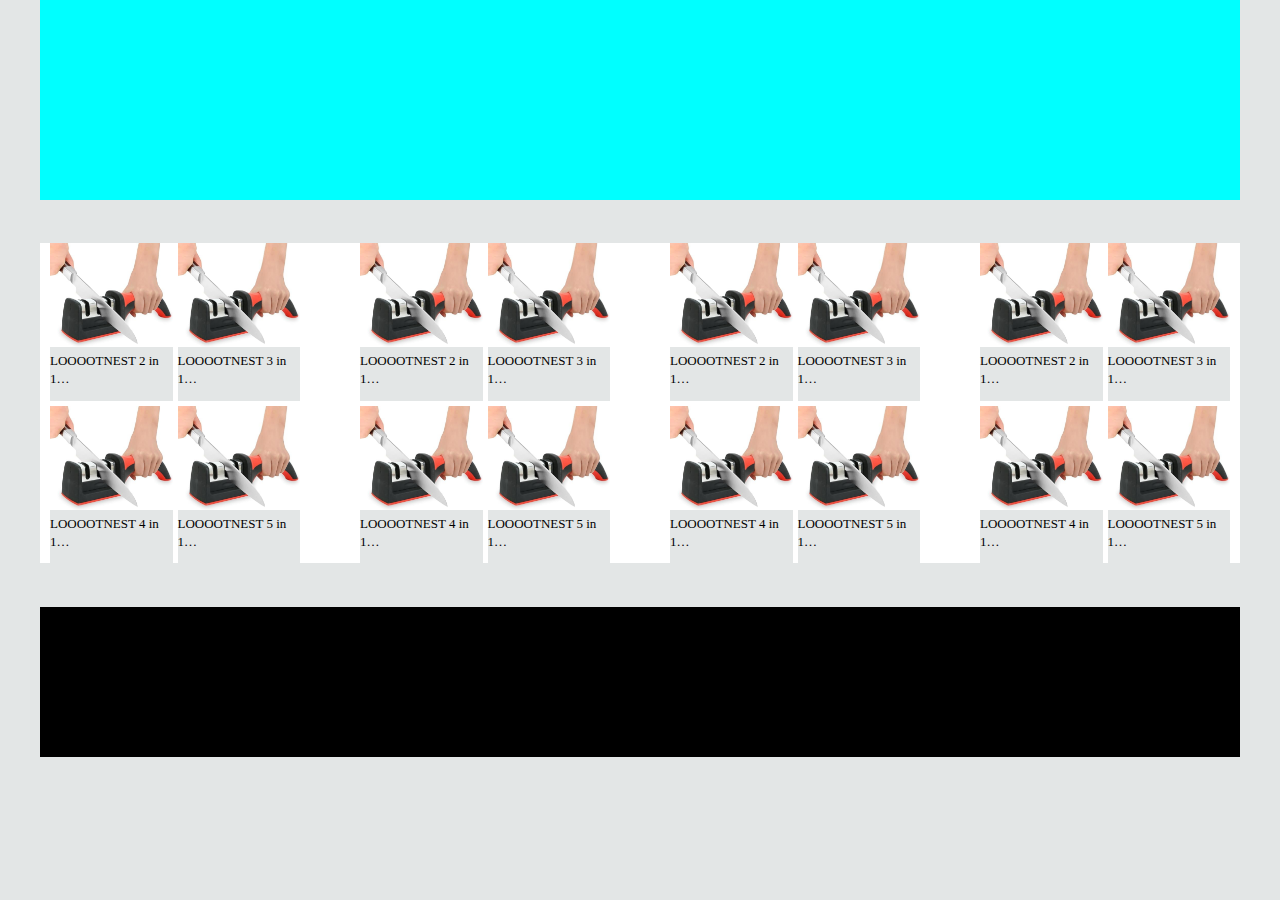
<file: index.html>
<!DOCTYPE html>
<html lang="en">
<head>
    <meta charset="UTF-8">
    <meta name="viewport" content="width=device-width, initial-scale=1.0">
    <title>Amazon Layout</title>
    <link href="amazon.css" rel="stylesheet"/>
</head>
<body>
    <div class="container">
        <header></header>
        <section>
            <div class="box">
                <div class="InBox">
                    <img src="images/knife.jpg" alt="amazon"/>
                    <span>LOOOOTNEST 2 in 1…</span>
                </div>
                <div class="InBox">
                    <img src="images/knife.jpg" alt="amazon"/>
                    <span>LOOOOTNEST 3 in 1…</span>
                </div>
                <div class="InBox">
                    <img src="images/knife.jpg" alt="amazon"/>
                    <span>LOOOOTNEST 4 in 1…</span>
                </div>
                <div class="InBox">
                    <img src="images/knife.jpg" alt="amazon"/>
                    <span>LOOOOTNEST 5 in 1…</span>
                </div>
             
            </div>
            <div class="box">
                  <div class="InBox">
                    <img src="images/knife.jpg" alt="amazon"/>
                    <span>LOOOOTNEST 2 in 1…</span>
                </div>
                <div class="InBox">
                    <img src="images/knife.jpg" alt="amazon"/>
                    <span>LOOOOTNEST 3 in 1…</span>
                </div>
                <div class="InBox">
                    <img src="images/knife.jpg" alt="amazon"/>
                    <span>LOOOOTNEST 4 in 1…</span>
                </div>
                <div class="InBox">
                    <img src="images/knife.jpg" alt="amazon"/>
                    <span>LOOOOTNEST 5 in 1…</span>
                </div>
            </div>
            <div class="box">
                  <div class="InBox">
                    <img src="images/knife.jpg" alt="amazon"/>
                    <span>LOOOOTNEST 2 in 1…</span>
                </div>
                <div class="InBox">
                    <img src="images/knife.jpg" alt="amazon"/>
                    <span>LOOOOTNEST 3 in 1…</span>
                </div>
                <div class="InBox">
                    <img src="images/knife.jpg" alt="amazon"/>
                    <span>LOOOOTNEST 4 in 1…</span>
                </div>
                <div class="InBox">
                    <img src="images/knife.jpg" alt="amazon"/>
                    <span>LOOOOTNEST 5 in 1…</span>
                </div>
            </div>
            <div class="box">
                  <div class="InBox">
                    <img src="images/knife.jpg" alt="amazon"/>
                    <span>LOOOOTNEST 2 in 1…</span>
                </div>
                <div class="InBox">
                    <img src="images/knife.jpg" alt="amazon"/>
                    <span>LOOOOTNEST 3 in 1…</span>
                </div>
                <div class="InBox">
                    <img src="images/knife.jpg" alt="amazon"/>
                    <span>LOOOOTNEST 4 in 1…</span>
                </div>
                <div class="InBox">
                    <img src="images/knife.jpg" alt="amazon"/>
                    <span>LOOOOTNEST 5 in 1…</span>
                </div>
            </div>
        </section>
        <footer></footer>
    </div>
</body>
</html>
</file>
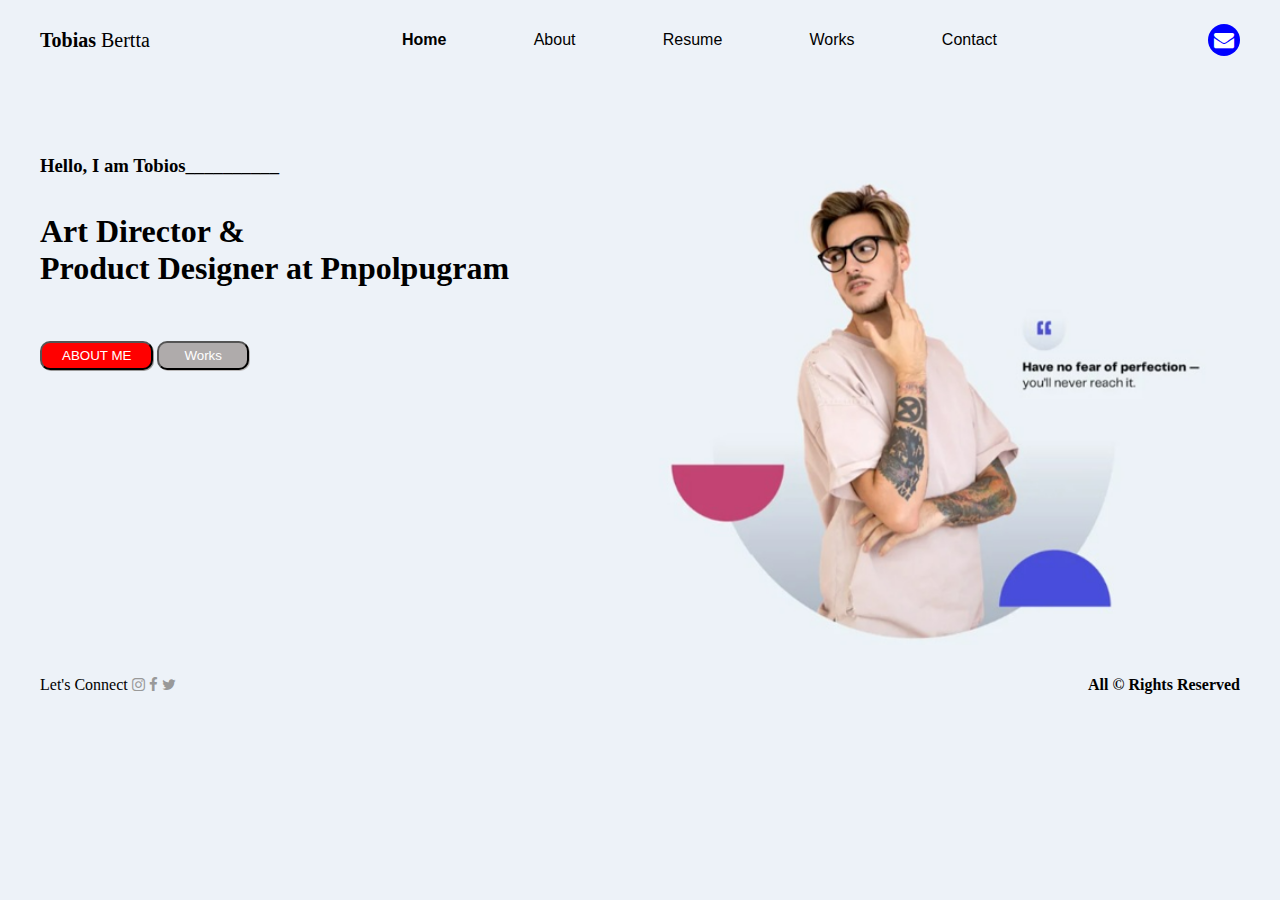
<file: Assignment 2/index.html>
<!DOCTYPE html>
<html lang="en">
<head>
    <meta charset="UTF-8">
    <meta name="viewport" content="width=device-width, initial-scale=1.0">
    <title>Assignment 02</title>
    <link href="style.css" rel="stylesheet">
    <link rel="stylesheet" href="https://cdnjs.cloudflare.com/ajax/libs/font-awesome/4.7.0/css/font-awesome.min.css">
</head>
<body>
    <div class="container">
        <nav>
            <div class="logo">
              <span style="font-size: 20px;"><b>Tobias</b> Bertta</span>
            </div>
            <div class="navbar">
                <ul>
                    <li><a href="">Home</a></li>
                    <li><a href="">About</a></li>
                    <li><a href="">Resume</a></li>
                    <li><a href="">Works</a></li>
                    <li><a href="">Contact</a></li>
                </ul>
            </div>
            <div class="mail">
                <div class="icon">
                  <i class="fa fa-envelope" style="font-size:20px;
   color:rgb(255, 255, 255); 
    background-color: blue; 
    border-radius: 50%; padding: 6px;"></i>
                </div>
                
            </div>
        </nav>
        <section>
            <div class="bannrTxt">

                <h3>Hello, I am Tobios__________</h3>
                 <br>
                  <br>

                <h1>Art Director & <br>Product Designer at Pnpolpugram</h1>
                <br>
                 <br> <br>

                <button style="background-color:red; padding: 5px 20px; border-radius: 10px; box-shadow: 1px 1px #999;"><font style="color: #FFF;">ABOUT ME</font></button>
                <button style="background-color:rgb(175, 171, 171); padding: 5px 25px; border-radius: 10px; box-shadow: 1px 1px #bbb9b9;"><font style="color: #FFF;">Works</font></button>
                
            </div>
            <div class="bannrImg">
                <img src="bannerImg.png" alt="banner" width="100%" height="100%"/>
            </div>

        </section>
        <footer>
            <div class="social">
                
                  <span>Let's Connect</span>
                <i class="fa fa-instagram" style="font-size:15px; color:#999"></i>
                <i class="fa fa-facebook" style="font-size:15px; color:#999"></i>
                <i class="fa fa-twitter" style="font-size:15px; color:#999"></i>
               
                
            </div>
            <div class="copyRight">
                <h4>All &copy; Rights Reserved  </h4>
            </div>
        </footer>
    </div>
    
</body>
</html>
</file>
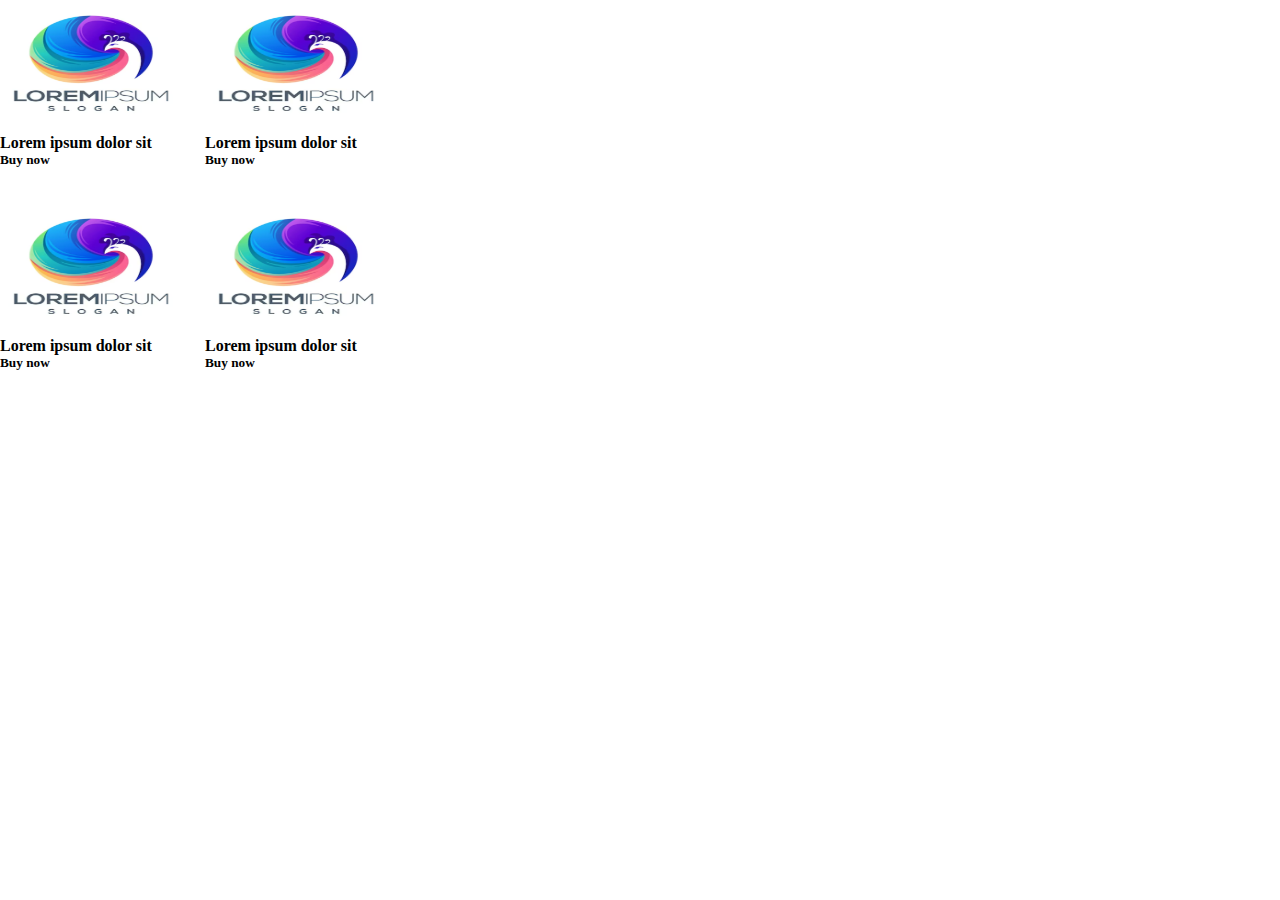
<file: Assignment.html>
<!DOCTYPE html>
<html lang="en">
<head>
    <meta charset="UTF-8">
    <meta name="viewport" content="width=device-width, initial-scale=1.0">
    <title>Assignment</title>
    <link rel="stylesheet" href="style.css">
</head>
<body>
    <div class="container">
        <div class="box">
            <img src="image.png" title="img1" width="195px" height="130px"/>
            <h4 >Lorem ipsum dolor sit </h4>
            <h5>Buy now</h5>

            
        </div>
        <div class="box">
            <img src="image.png" title="img1" width="195px" height="130px"/>
            <h4 >Lorem ipsum dolor sit </h4>
            <h5>Buy now</h5>
        </div>
        <div class="box">
            <img src="image.png" title="img1" width="195px" height="130px"/>
            <h4 >Lorem ipsum dolor sit </h4>
            <h5>Buy now</h5>
        </div>
        <div class="box">
            <img src="image.png" title="img1" width="195px" height="130px"/>
            <h4 >Lorem ipsum dolor sit </h4>
            <h5>Buy now</h5>
        </div>
    </div>
    
</body>
</html>
</file>
<file: amazon.css>
body,html,*{
    margin: 0px;
    padding: 0px;
    box-sizing: border-box;
background-color: #E3E6E6;
}
.container{
    width: 1200px;
    height: 800px;
    margin: 0 auto;
    display: grid;
    grid-template-rows: header section footer;
    grid-template-columns: 1fr;
}

header{
    width: 100%;
    height: 200px;
    background-color: aqua;
}

section{
    width: 100%;
    height: 320px;
    display: flex;
    flex-wrap: wrap;
    gap:5px;
    justify-content: space-between;
    background-color: #FFF;
  
}

.box{
   width: 250px;
   height: 320px;
   display: grid;
   grid-template-columns: repeat(2,1fr);
   grid-template-rows: repeat(2,1fr);
   gap: 5px;
   margin: 0 10px;
   background-color: white;

}

.InBox{
    max-width: 100%;
    max-height: 100%;
}

.InBox span{font-size: small}
.InBox img{
    width: 100%;
    
}
/* .box:nth-child(odd){
    background-color: blueviolet;
}
.box:nth-child(even){
    background-color: rgb(53, 41, 64);
} */

footer{
    width: 100%;
    height: 150px;
    background-color: black;
}
</file>
<file: Assignment 2/style.css>
html,*{
    margin: 0px;
    padding: 0px;
}
body{
    margin: 0px;
    padding: 0px;
    box-sizing: border-box;
     background-color: rgb(237,242,248);
}

.container{
    width: 1200px;
    height: 800px;
    margin: 0 auto;
    display: flex;
    flex-direction:column;
    flex-wrap: nowrap;
    gap: 5px;
    padding: 10px;
}
nav{
    width:100%;
    height: 60px;
    display: flex;
    flex-direction: row;
    justify-content: space-between;
    gap: 5px;
   
}
.logo{
    width: 30%;
    height: 60px;
    align-content: center;
}
.navbar{
    width: 50%;
    height: 60px;
    align-content: center;
}

.navbar ul{
    display: flex;
    flex-direction:row;
    justify-content: space-between;
}
.navbar ul li{
    list-style: none;
    
}
.navbar ul li a{
    text-decoration: none; 
    color: black; 
    text-transform: capitalize;
    font-size: 16px;
    font-family: Arial, Helvetica, sans-serif;

}
.navbar ul li:nth-child(1){
    font-weight: bold;
    color: blue;
   }
.navbar ul li a:hover{
    color: antiquewhite;
}   
.mail{
    width: 20%;
    height: 60px;
    align-content: center;
}
.icon{
    display: flex;
    justify-content: end;
}



section{
    width: 100%;
    height: 500px;
    display: grid;
    grid-template-columns: repeat(2, 1fr);
    margin-top: 80px;
}

.bannrTxt{
align-content:baseline;
}
.bannrImg{
    width: 100%;
    height: 100%;
    background-color: blue;
}

section img{
    max-width: 100%;
    height:100%;

}

footer{
    width: 100%;
    height: 50px;
    display: flex;
    justify-content: space-between;
}
.social{
    width: 50%;
    height: 50px;
    align-content: center;
}

.copyRight{
    width: 50%;
    align-content: center;
    text-align: end;
}

.copyRight h3{
   text-align: end;
}
</file>
<file: style.css>
body{
    margin: 0px;
    padding: 0px;
    box-sizing: border-box;
}
*,html{
    margin: 0px;
    padding: 0px;
}
.container{
    width: 400px;
    height: 400px;
    display: flex;
    flex-wrap: wrap;
    gap: 5px;
    justify-content: space-between;

}
.box{
    width: 195px;
    height: 195px;

}
/* .box:nth-child(odd){
    background-color: #999;
} */
</file>
